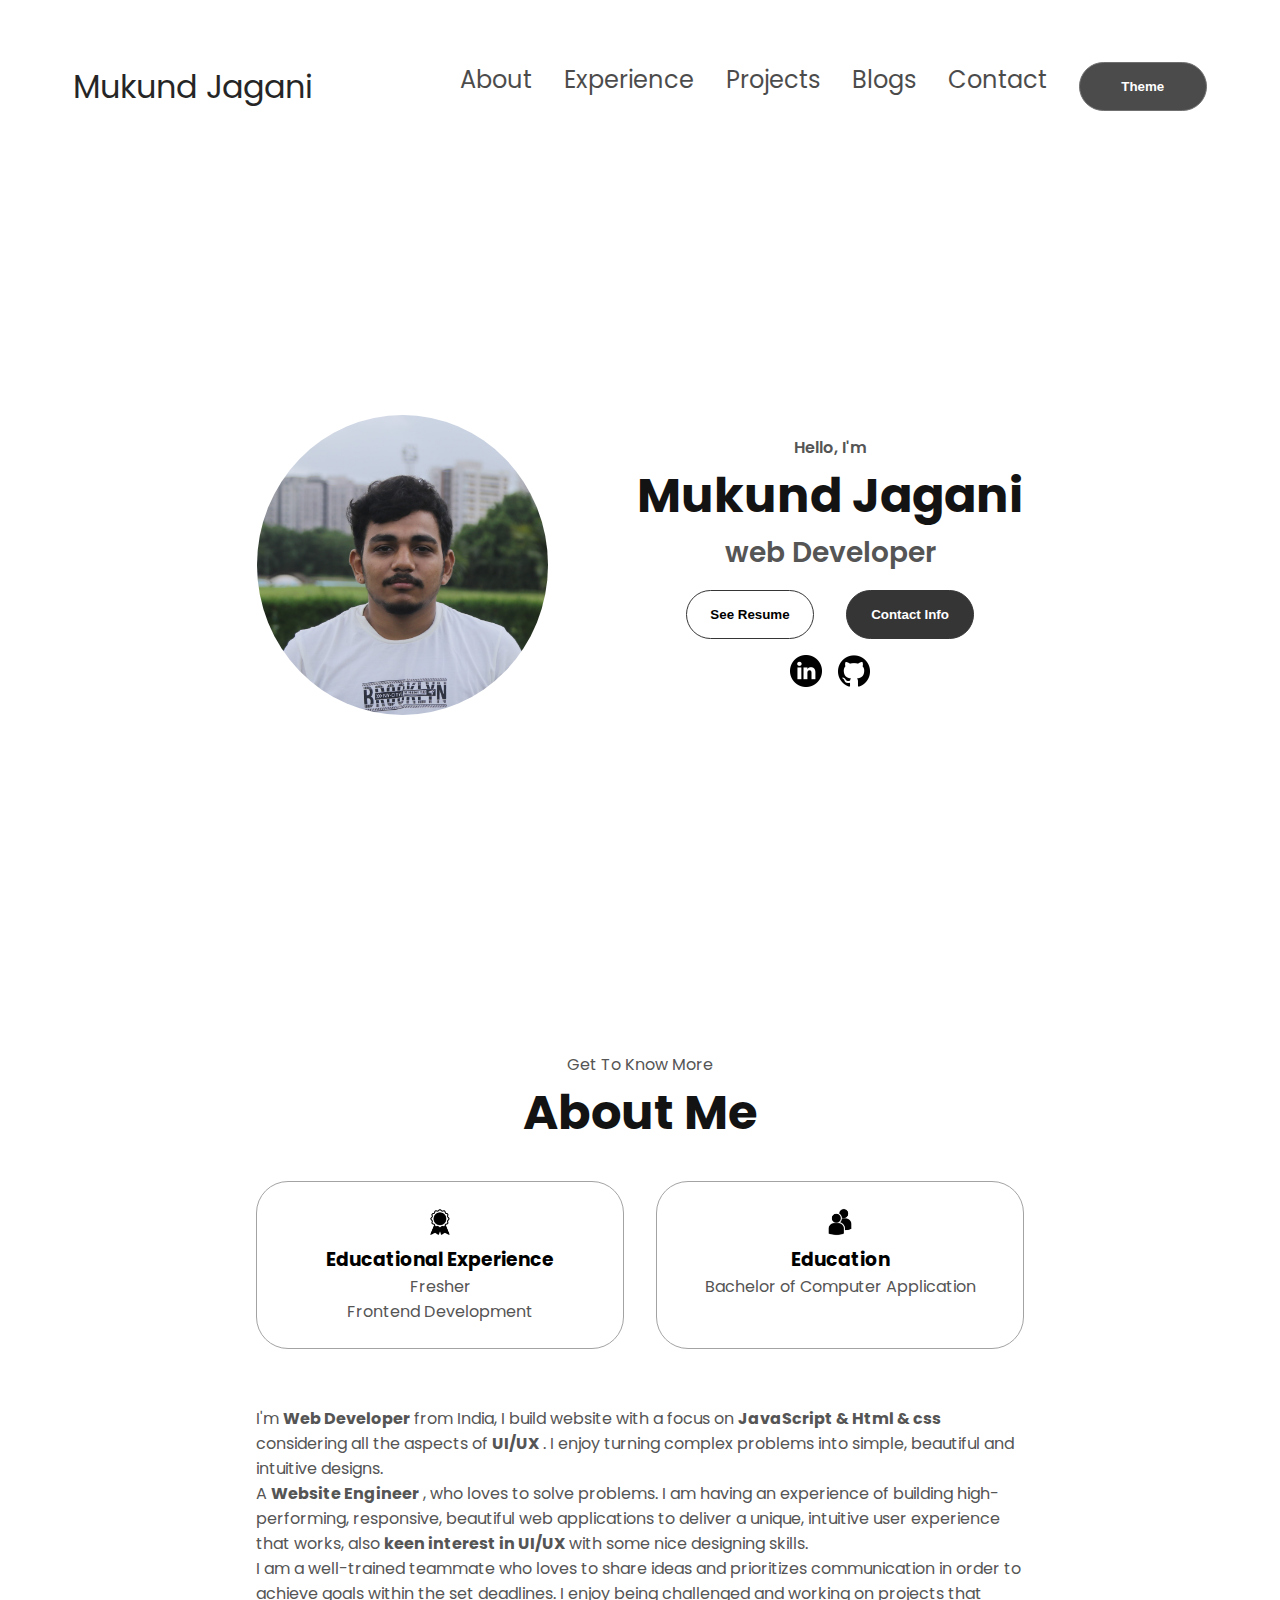
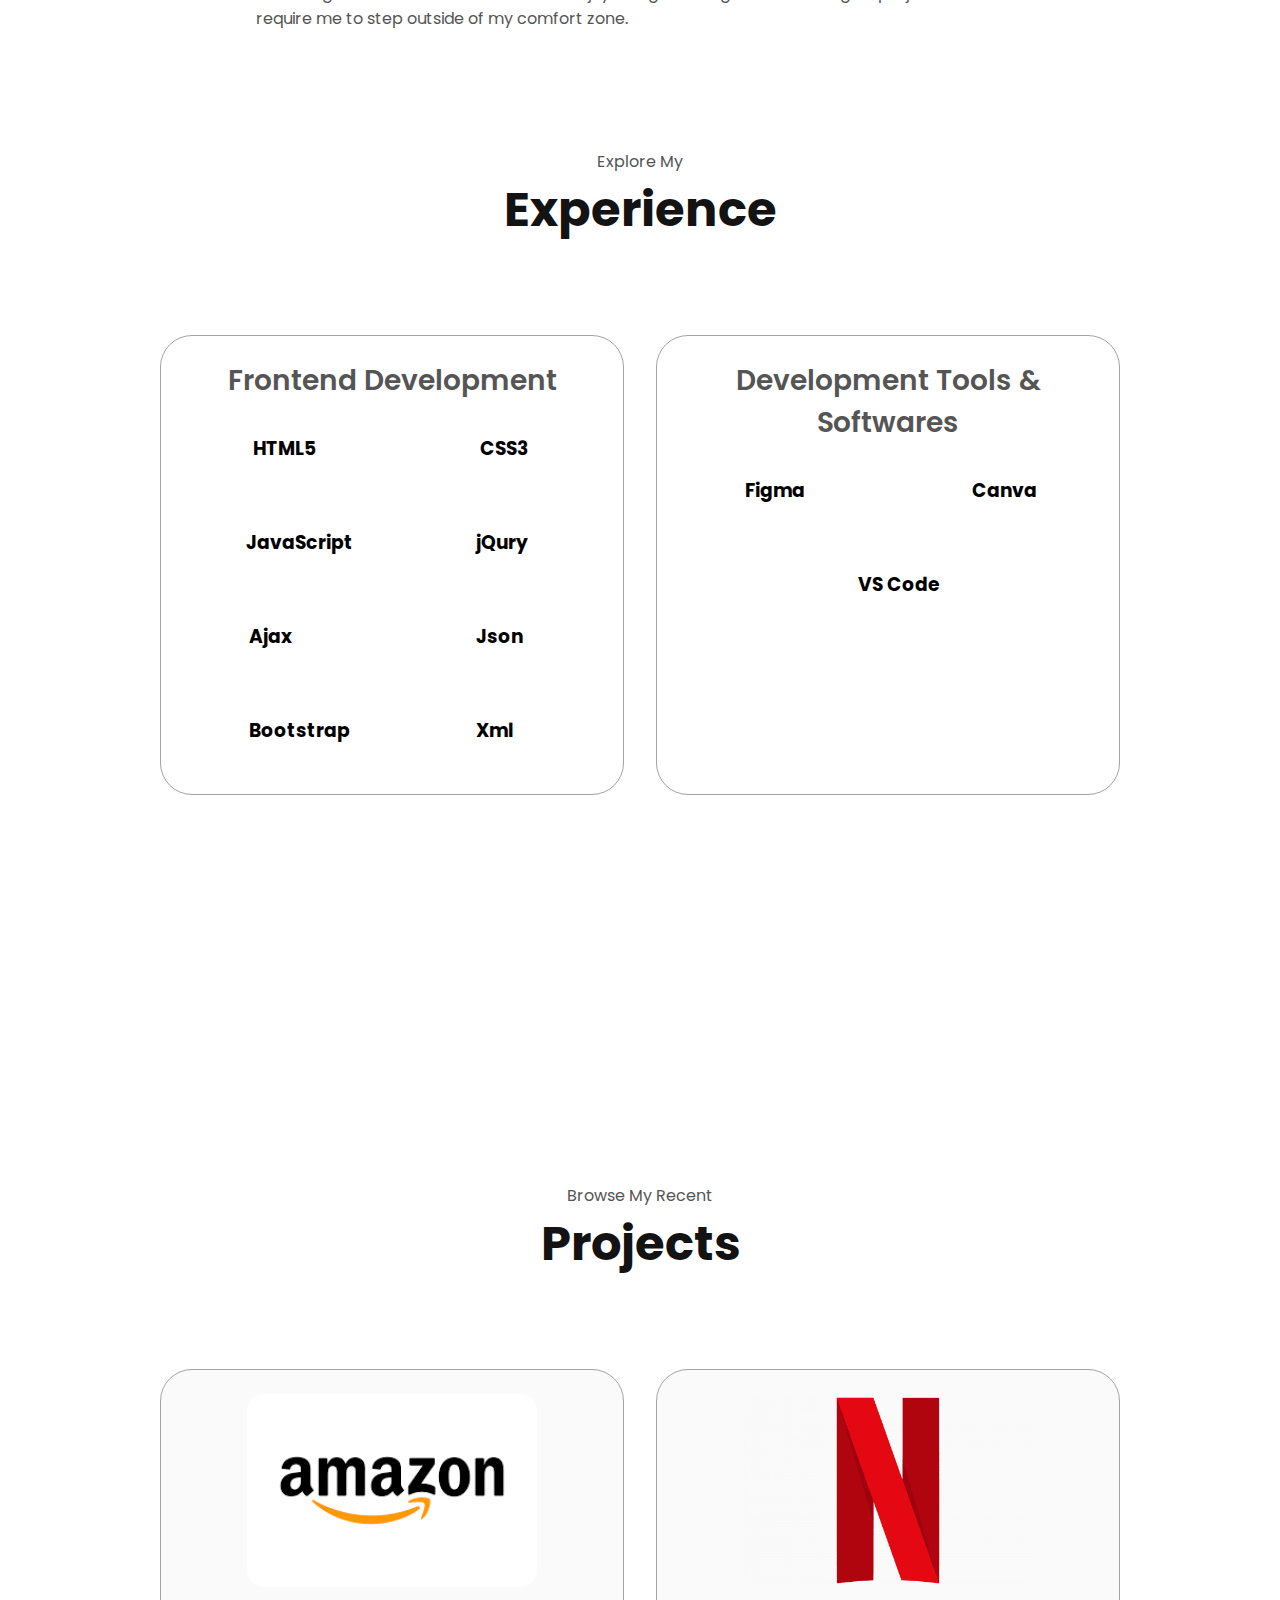
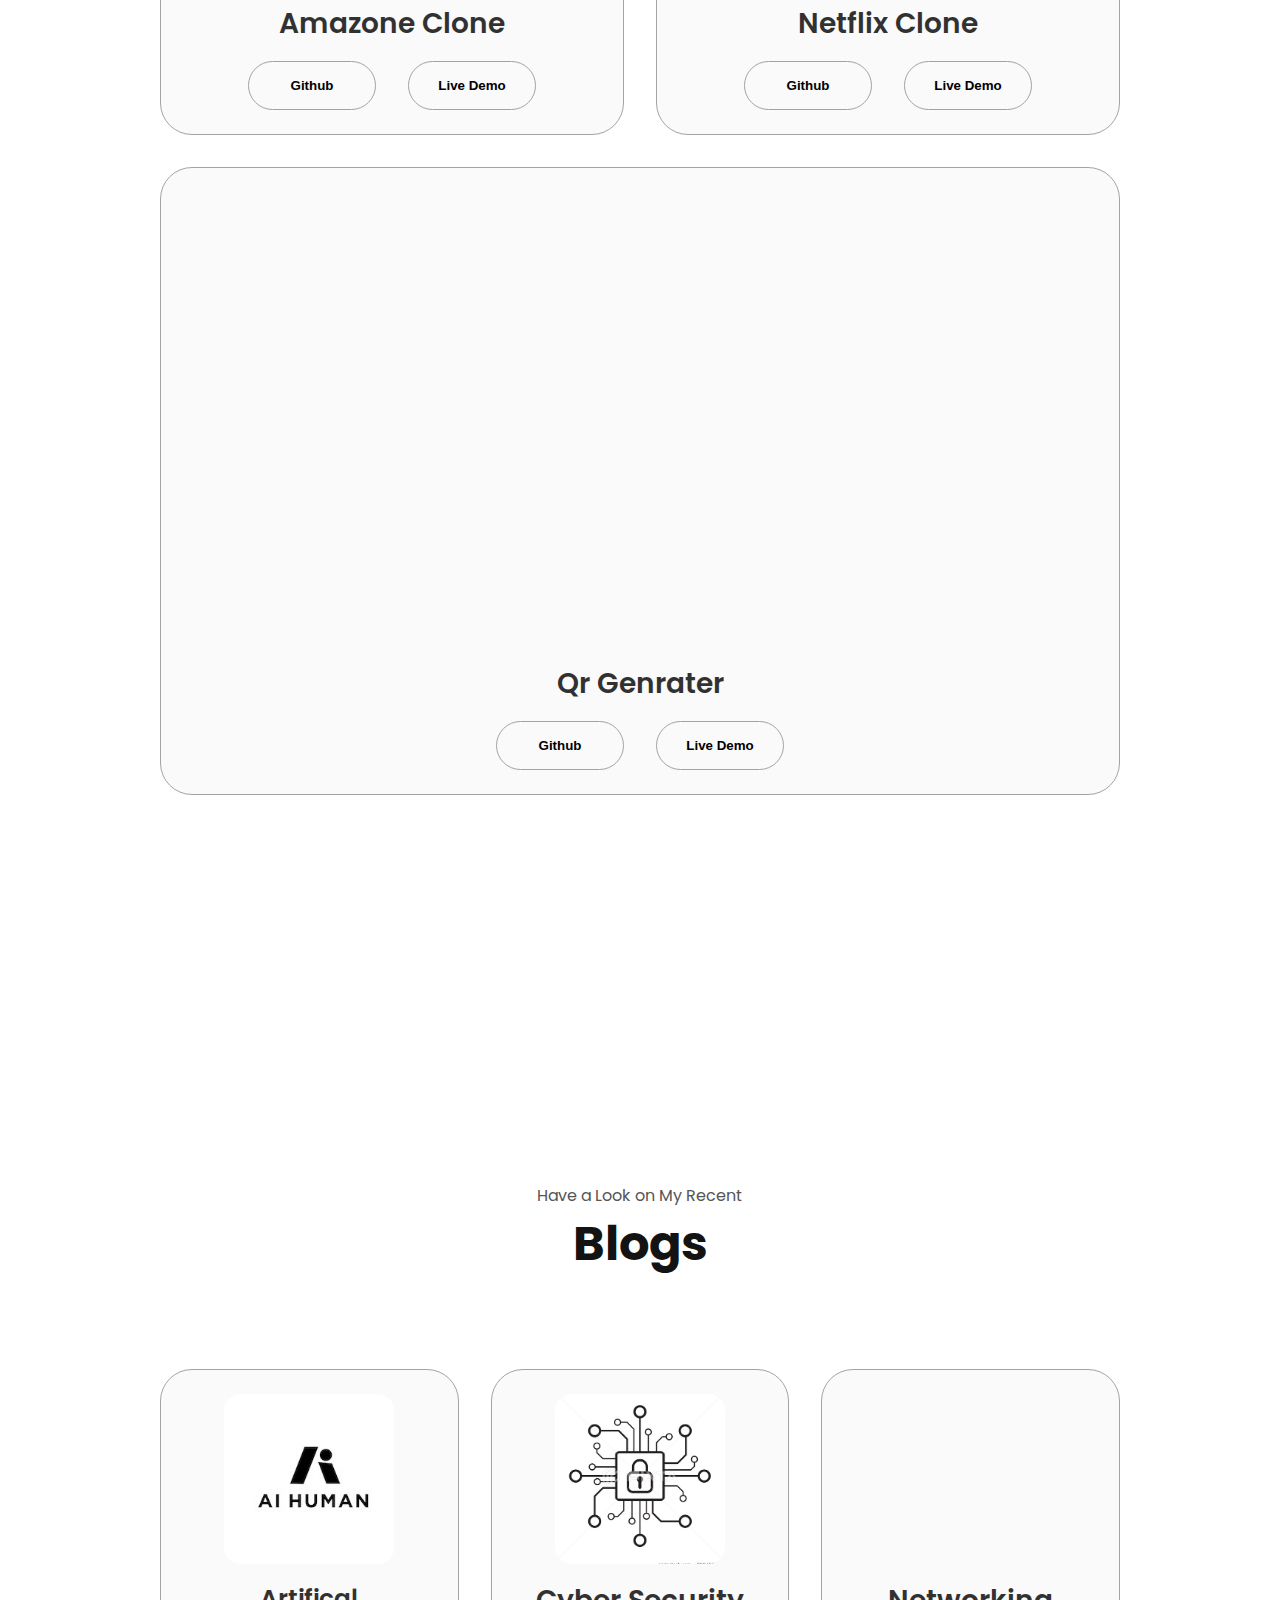
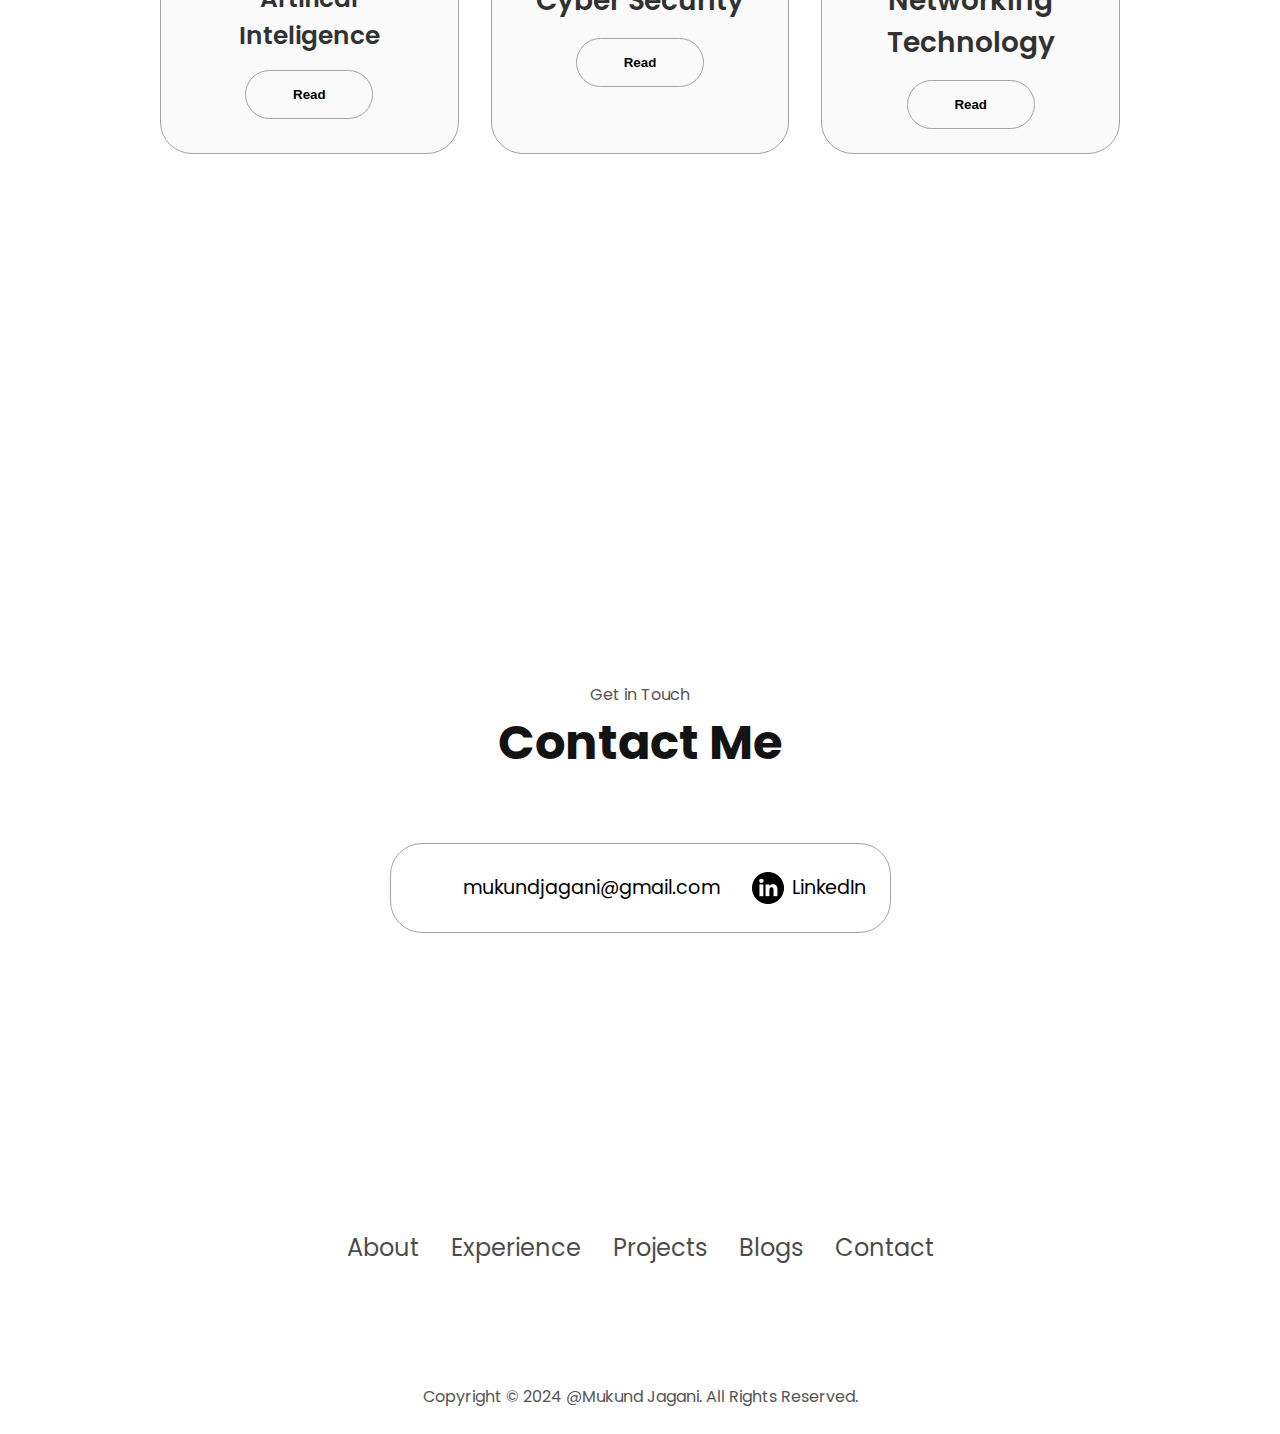
<file: index.html>
<!DOCTYPE html>
<html lang="en">
<head>
    <meta charset="UTF-8">
    <meta http-equiv="X-UA-Compatible" content="IE=edge">
    <meta name="viewport" content="width=device-width, initial-scale=1.0">
    <title>My Portfolio</title>
    <link rel="stylesheet" href="./index.css">
    <link rel="stylesheet" href="index1.css">
    <script src="./index.js"></script>
</head>
<body>

    <nav id="desktop-nav">
        <div class="logo">Mukund Jagani</div>

        <div>
            <ul class="nav-links">
                <li><a href="#about">About</a></li>
                <li><a href="#experience">Experience</a></li>
                <li><a href="#projects">Projects</a></li>
                <li><a href="#blogs">Blogs</a></li>
                <li><a href="#contact">Contact</a></li>
                <li > <button onclick="toggleTheme()" class="btn btn-color-1" style="background: black;vertical-align: middle;">Theme</button></li>
            </ul>
        </div>
    </nav>
    <nav id="hamburger-nav">
        <div class="logo">Mukund Jagani</div>
        <div class="hamburger-menu" onclick="toggleMenu()">
            <div class="hamburger-icon">
                <span></span>
                <span></span>
                <span></span>
            </div>
            <div class="menu-links">
                <li><a href="#about">About</a></li>
                <li><a href="#experience">Experience</a></li>
                <li><a href="#projects">Projects</a></li>
                <li><a href="#blogs">Blogs</a></li>
                <li><a href="#contact">Contact</a></li>
            </div>
        </div>
    </nav>
    <section id="profile">
        <div class="section__pic-container">
            <img decoding="async" id="profile1" src="asset/profile 4.JPG" alt="mukund jagani's profile picture" title="mukund jagani" />
        </div>
        <div class="section__text">
            <p class="section__text__p1">Hello, I'm</p>
            <h1 class="title">Mukund Jagani</h1>
            <p class="section__text__p2">web Developer</p>
            <div class="btn-container">
                <a href="asset/my resume.pdf" rel="">
                    <button class="btn btn-color-2">
                        See Resume
                    </button>
                </a>
                <a  href="#contact">
                <button class="btn btn-color-1">
                    Contact Info
                </button>
            </a>
            </div>
            <div id="socials-container">
                <a  href="https://www.linkedin.com/in/mukund-jagani/" target="_blank" rel="noopener">
                    <img decoding="async" src="asset/linkedin.png" alt="My LinkedIn profile" class="icon" />
                </a>

                <a  href="https://github.com/mukund2506" target="_blank" rel="noopener">
                    <img decoding="async" src="asset/github.png" alt="My Github profile" class="icon" />
                </a>
            </div>
        </div>
    </section>
    <section id="about">
        <p class="section__text__p1">Get To Know More</p>
        <h1 class="title" id="aboutTitle">About Me</h1>
        <div class="section-container">

            <div class="about-details-container">
                <div class="about-containers">
                    <div class="details-container">
                        <img decoding="async" src="asset/experience.png" alt="Experience icon" class="icon" />
                        <h3>Educational Experience</h3>
                        <p>Fresher <br />Frontend Development</p>
                    </div>
                    <div class="details-container">
                        <img decoding="async" src="asset/education.png" alt="Education icon" class="icon" />
                        <h3>Education</h3>
                        <p>Bachelor of Computer Application<br /></p>
                    </div>
                </div><br>
                <div class="text-container">
                    <p><span class="highlight"></span>
                        I'm <span class="highlight">Web  Developer</span> from India, I build website with
                        a focus on
                        <span class="highlight">JavaScript  &amp;  Html &amp;  css</span> considering
                        all the aspects of <span class="highlight">UI/UX</span> . I enjoy turning complex problems into
                        simple,
                        beautiful and intuitive designs. <br> A
                        <span class="highlight">Website Engineer</span> , who loves to solve problems.

                        I am having an experience of building high-performing, responsive, beautiful web applications to
                        deliver a
                        unique, intuitive user experience that works, also <span class="highlight"> keen interest in
                            UI/UX</span>
                        with some nice designing skills. <br> I
                        am a well-trained teammate who loves to share ideas and prioritizes communication in order to
                        achieve goals
                        within the set deadlines. I enjoy being challenged and working on projects that require me to
                        step outside
                        of my comfort zone.
                    </p>
                </div>
            </div>
        </div>
        <!-- <img decoding="async" src="./assets/arrow.png" alt="Arrow icon" class="icon arrow" /> -->
    </section><br><br>
    <section id="experience">
        <p class="section__text__p1">Explore My</p>
        <h1 class="title">Experience</h1><br>
        <div class="experience-details-container">
            <div class="about-containers">
                <div class="details-container">
                    <h2 class="experience-sub-title">Frontend Development</h2>
                    <div class="article-container">
                        <article>
                            <img decoding="async" src="asset/checkmark.png" alt="Experience icon" class="icon" />
                            <div>
                                <h3>HTML5</h3>
                                <p>Experienced</p>
                            </div>
                        </article>
                        <article>
                            <img decoding="async" src="asset/checkmark.png" alt="Experience icon" class="icon" />
                            <div>
                                <h3>CSS3</h3>
                                <p>Experienced</p>
                            </div>
                        </article>
                        <article>
                            <img decoding="async" src="asset/checkmark.png" alt="Experience icon" class="icon" />
                            <div>
                                <h3>JavaScript</h3>
                                <p>Experienced</p>
                            </div>
                        </article>
                        <article>
                            <img decoding="async" src="asset/checkmark.png" alt="Experience icon" class="icon" />
                            <div>
                                <h3>jQury</h3>
                                <p>Intermediate</p>
                            </div>
                        </article>
                        <article>
                            <img decoding="async" src="asset/checkmark.png" alt="Experience icon" class="icon" />
                            <div>
                                <h3>Ajax</h3>
                                <p>Intermediate</p>
                            </div>
                        </article>
                     <article>
              <img decoding="async" src="asset/checkmark.png" alt="Experience icon" class="icon" />
              <div>
                <h3>Json</h3>
                <i hidden>Basic</i>
                <p>Intermediate</p>
              </div>
            </article>
                        <!-- <article>
                            <img decoding="async" src="./assets/checkmark.png" alt="Experience icon" class="icon" />
                            <div>
                                <h3>Tailwind </h3>
                                <p>Intermediate</p>
                            </div>
                        </article> -->
                        <article>
                            <img decoding="async" src="asset/checkmark.png" alt="Experience icon" class="icon" />
                            <div>
                                <h3>Bootstrap </h3>
                                <p>Intermediate</p>
                            </div>
                        </article>

                     <!-- <article>
              <img decoding="async" src="./assets/checkmark.png" alt="Experience icon" class="icon" />
              <div>
                <h3>React</h3>
                <p>Basic</p>
              </div>
            </article> -->

                        <article>
                            <img decoding="async" src="asset/checkmark.png" alt="Experience icon" class="icon" />
                            <div>
                                <h3>Xml</h3>
                                <p>Intermediate</p>
                            </div>
                        </article>
                    </div>
                </div>
                <div class="details-container">
                    <h2 class="experience-sub-title">Development Tools &amp; Softwares</h2>
                    <div class="article-container">
                    <!-- <article>
              <img decoding="async" src="./assets/checkmark.png" alt="Experience icon" class="icon" />
              <div>
                <h3>Git</h3>
                <p>Basic</p>
              </div>
            </article> -->
                        <!-- <article>
                            <img decoding="async" src="./assets/checkmark.png" alt="Experience icon" class="icon" />
                            <div>
                                <h3>GitHub</h3>
                                <p>Intermediate</p>
                            </div>
                        </article> -->
                        <article>
                            <img decoding="async" src="asset/checkmark.png" alt="Experience icon" class="icon" />
                            <div>
                                <h3>Figma</h3>
                                <p>Intermediate</p>
                            </div>
                        </article>
                        <article>
                            <img decoding="async" src="asset/checkmark.png" alt="Experience icon" class="icon" />
                            <div>
                                <h3>Canva</h3>
                                <p>Intermediate</p>
                            </div>
                        </article>
                        <!-- <article>
                            <img decoding="async" src="./assets/checkmark.png" alt="Experience icon" class="icon" />
                            <div>
                            <h3>Netlify</h3>
                                <p>Intermediate</p>
                            </div>
                        </article> -->
                        <article id="lastSkill">
                            <img decoding="async" src="asset/checkmark.png" alt="Experience icon" class="icon" />
                            <div>
                                <h3>VS Code</h3>
                                <p>Intermediate</p>
                            </div>
                        </article>


                    </div>
                </div>
            </div>
        </div>
        <!-- <img decoding="async" src="./assets/arrow.png" alt="Arrow icon" class="icon arrow" /> -->
    </section>

    <!-- project section  -->

    <section id="projects">
        <p class="section__text__p1">Browse My Recent</p>
        <h1 class="title">Projects</h1><br>
        <div class="experience-details-container">
            <div class="about-containers">
                <div class="details-container color-container">
                    <div class="article-container">
                        <img decoding="async" src="asset/amazon.png" alt="Project 3" class="project-img" />
                    </div>
                    <h2 class="experience-sub-title project-title">Amazone Clone</h2>
                    <div class="btn-container">
                        <a  href="https://github.com/mukund2506" target="_blank" rel="noopener">
                            <button class="btn btn-color-2 project-btn">
                                Github
                            </button>
                        </a>

                        <a target="_blank" href="amazon/home.html" target="_blank" rel="noopener">
                            <button class="btn btn-color-2 project-btn">
                                Live Demo
                            </button>
                        </a>
                    </div>
                </div>
                <div class="details-container color-container">
                    <div class="article-container">
                        <img decoding="async" src="asset/Netflix-Logo-2006-500x333-1.png" alt="Project 1" class="project-img" />
                    </div>
                    <h2 class="experience-sub-title project-title">Netflix Clone</h2>
                    <div class="btn-container">
                        <a href="https://github.com/mukund2506" target="_blank" rel="noopener">
                            <button class="btn btn-color-2 project-btn">
                                Github
                            </button>
                        </a>
                        <a  href="netflix/home.html" target="_blank" rel="noopener">
                            <button class="btn btn-color-2 project-btn">
                                Live Demo
                            </button>
                        </a>
                    </div>
                </div>
                <div class="details-container color-container">
                    <div class="article-container">
                        <img decoding="async" src="asset/qr.jpg" alt="Project 3" class="project-img" />
                    </div>
                    <h2 class="experience-sub-title project-title" >Qr Genrater</h2>
                    <div class="btn-container">
                        <a href="https://github.com/mukund2506"  target="_blank" rel="noopener">
                            <button class="btn btn-color-2 project-btn">
                                Github
                            </button>
                        </a>
                        <a target="_blank" href="qrgenrate/home.html" target="_blank" rel="noopener">
                            <button class="btn btn-color-2 project-btn">
                                Live Demo
                            </button>
                        </a>
                                 <!-- <button class="btn btn-color-2 project-btn">
                            Github
                        </button>
                        <button class="btn btn-color-2 project-btn">
                            Live Demo
                        </button>
                    </div> -->
                </div>
            </div>
        </div>
        <!-- <img decoding="async" src="./assets/arrow.png" alt="Arrow icon" class="icon arrow" /> -->
    </section>
    <!-- blog section  -->
    <section id="blogs">
        <p class="section__text__p1">Have a Look on My Recent</p>
        <h1 class="title">Blogs</h1><br>
        <div class="experience-details-container">
            <div class="about-containers">
                <div class="details-container color-container">
                    <div class="article-container">
                        <img decoding="async" src="asset/ai.jpg" alt="Project 1" class="blog-img" />
                    </div>
                    <h2 class="experience-sub-title project-title" style="font-size:1.55rem">Artifical Inteligence</h2>
                    <div class="btn-container">
                        <a  href="https://www.artificial-intelligence.blog/  " target="_blank" rel="noopener">
                            <button class="btn btn-color-2 project-btn">
                                Read
                            </button>
                        </a>
                        <!-- <button class="btn btn-color-2 project-btn">
              Live Demo
            </button> -->
                    </div>
                </div>
                <div class="details-container color-container">
                    <div class="article-container">
                        <img decoding="async" src="asset/cyber.jpg" alt="Project 2" class="blog-img" />
                    </div>
                    <h2 class="experience-sub-title project-title">Cyber Security</h2>
                    <div class="btn-container">
                        <a  href="https://www.cm-alliance.com/cybersecurity-blog/top-lessons-from-microsofts-series-of-security-lapses-in-2023/" target="_blank" rel="noopener">
                            <button class="btn btn-color-2 project-btn">
                                Read
                            </button>
                        </a>
                        <!-- <button class="btn btn-color-2 project-btn">
              Live Demo
            </button> -->
                    </div>
                </div>
                <div class="details-container color-container">
                    <div class="article-container">
                        <img decoding="async" src="asset/network.jpg" alt="Project 3" class="blog-img" />
                    </div>

                    <h2 class="experience-sub-title project-title">Networking Technology</h2>
                    <div class="btn-container">
                        <a href="https://www.clark.edu/academics/programs/science-technology-and-engineering/network-tech/" target="_blank" rel="noopener">
                            <button class="btn btn-color-2 project-btn">
                                Read
                            </button>
                        </a>
                       <!-- <button class="btn btn-color-2 project-btn">
              Live Demo
            </button> -->
                    </div>
                </div>
            </div>
        </div>
        <!-- <img decoding="async" src="./assets/arrow.png" alt="Arrow icon" class="icon arrow" /> -->
    </section>


    <!-- contact section  -->

    <section id="contact">
        <p class="section__text__p1">Get in Touch</p>
        <h1 class="title">Contact Me</h1>
        <div class="contact-info-upper-container">
            <div class="contact-info-container">
                <img decoding="async" src="asset/email.png" alt="Email icon" class="icon contact-icon email-icon" />
                <p><a href="mailto:mukundjagani@gmail.com">mukundjagani@gmail.com</a></p>
            </div>
            <div class="contact-info-container">
                <img decoding="async" src="asset/linkedin.png" alt="LinkedIn icon" class="icon contact-icon" />
                <p><a  href="https://www.linkedin.com/in/mukund-jagani/" target="_blank" rel="noopener">LinkedIn</a></p>
            </div>
        </div>
    </section>

    <!-- footer section  -->

    <footer>
        <nav>
            <div class="nav-links-container">
                <ul class="nav-links">
                    <li><a href="#about">About</a></li>
                    <li><a href="#experience">Experience</a></li>
                    <li><a href="#projects">Projects</a></li>
                    <li><a href="#blogs">Blogs</a></li>
                    <li><a href="#contact">Contact</a></li>
                </ul>
            </div>
        </nav><br><br>
        <p>Copyright &#169; 2024 @Mukund Jagani. All Rights Reserved.</p>
    </footer>
</body>
</html>
</file>
<file: index.css>
@import url("https://fonts.googleapis.com/css2?family=Poppins:wght@300;400;500;600&amp;display=swap");
* {
  margin: 0;
  padding: 0;
}

body {
  font-family: "Poppins", sans-serif;
   overflow-x: hidden;
  /* font-family: 'Nunito', sans-serif; */

}

html {
  scroll-behavior: smooth;
}

p {
  color: rgb(85, 85, 85);
}

/* TRANSITION */

a,
.btn {
  transition: all 300ms ease;
}

/* DESKTOP NAV */

nav,
.nav-links {
  display: flex;
}

nav {
  justify-content: space-around;
  align-items: center;
  height: 17vh;
  margin: 10px 0;
}

.nav-links {
  gap: 2rem;
  list-style: none;
  font-size: 1.5rem;
  opacity: .7;
}

a {
  color: black;
  text-decoration: none;
  text-decoration-color: white;
}

a:hover {
  color: grey;
  text-decoration: underline;
  text-underline-offset: 1rem;
  text-decoration-color: rgb(181, 181, 181);
}

.logo {
  font-size: 2rem;
  opacity: .85;
}

.logo:hover {
  cursor: default;
}

/* HAMBURGER MENU */

#hamburger-nav {
  display: none;
}

.hamburger-menu {
  position: relative;
  display: inline-block;
}

.hamburger-icon {
  display: flex;
  flex-direction: column;
  justify-content: space-between;
  height: 24px;
  width: 30px;
  cursor: pointer;
}

.hamburger-icon span {
  width: 100%;
  height: 2px;
  background-color: black;
  transition: all 0.3 ease-in-out;
}

.menu-links {
  position: absolute;
  top: 100%;
  right: 0;
  background-color: white;
  width: fit-content;
  max-height: 0;
  overflow: hidden;
  transition: all 0.3 ease-in-out;
}

.menu-links a {
  display: block;
  padding: 10px;
  text-align: center;
  font-size: 1.5rem;
  color: black;
  text-decoration: none;
  transition: all 0.3 ease-in-out;
}

.menu-links li {
  list-style: none;
}

.menu-links.open {
  max-height: 300px;
}

.hamburger-icon.open span:first-child {
  transform: rotate(45deg) translate(10px, 5px);
}

.hamburger-icon.open span:nth-child(2) {
  opacity: 0;
}

.hamburger-icon.open span:last-child {
  transform: rotate(-45deg) translate(10px, -5px);
}

.hamburger-icon span:first-child {
  transform: none;
}

.hamburger-icon span:first-child {
  opacity: 1;
}

.hamburger-icon span:first-child {
  transform: none;
}

/* SECTIONS */

section {
  padding-top: 4vh;
  /* height: 96vh; */
  margin: 0 10rem;
  box-sizing: border-box;
  min-height: fit-content;
}

.section-container {
  display: flex;
}

/* PROFILE SECTION */

#profile {
  display: flex;
  justify-content: center;
  gap: 5rem;
  height: 80vh;
}
#profile1{
  border-radius: 50%;
  /* width: 23rem;
  height: 23rem; */
}

.section__pic-container {
  display: flex;
  height: 300px;
  width: 300px;
  margin: auto 0;
}

.section__text {
  align-self: center;
  text-align: center;
}

.section__text p {
  font-weight: 600;
}

.section__text__p1 {
  text-align: center;
}

.section__text__p2 {
  font-size: 1.75rem;
  margin-bottom: 1rem;
}

.title {
  font-size: 3rem;
  text-align: center;
  opacity: .92;
  /* margin-bottom: 2rem; */

}

#socials-container {
  display: flex;
  justify-content: center;
  margin-top: 1rem;
  gap: 1rem;
}

/* ICONS */

.icon {
  cursor: pointer;
  height: 2rem;
  /* opacity: ; */
}

/* BUTTONS */

.btn-container {
  display: flex;
  justify-content: center;
  gap: 2rem;
}

.btn {
  font-weight: 600;
  transition: all 300ms ease;
  padding: 1rem;
  width: 8rem;
  border-radius: 2rem;
  /* font-weight: normal; */
}
a .btn {
  font-weight: 600;
  transition: all 300ms ease;
  padding: 1rem;
  width: 8rem;
  border-radius: 2rem;
}

.btn-color-1,
.btn-color-2 {
  border: rgb(53, 53, 53) 0.1rem solid;
}

.btn-color-1:hover,
.btn-color-2:hover {
  cursor: pointer;
}

.btn-color-1,
.btn-color-2:hover {
  background: rgb(53, 53, 53);
  color: white;
}

.btn-color-1:hover {
  background: rgb(0, 0, 0);
}

.btn-color-2 {
  background: none;
}

.btn-color-2:hover {
  border: rgb(255, 255, 255) 0.1rem solid;
}

.btn-container {
  gap: 2rem;
}

/* ABOUT SECTION */

#about {
  position: relative;
}

.about-containers {
  gap: 2rem;
  margin-bottom: 2rem;
  margin-top: 2rem;
  /* width: 100%; */
}

.about-details-container {
  justify-content: center;
  flex-direction: column;
  width: 60vw;
  margin: auto;
}

.about-containers,
.about-details-container {
  display: flex;
  /* width: 80vw; */
}

.about-pic {
  border-radius: 2rem;
}

.arrow {
  position: absolute;
  right: -5rem;
  bottom: 2.5rem;
}

.details-container {
  padding: 1.5rem;
  flex: 1;
  background: white;
  border-radius: 2rem;
  border: rgb(53, 53, 53) 0.1rem solid;
  border-color: rgb(163, 163, 163);
  text-align: center;

}

.section-container {
  gap: 4rem;
  height: 80%;
}

/* .section__pic-container {
  height: 400px;
  width: 400px;
  margin: auto 0;
} */

/* EXPERIENCE SECTION */

#experience {
  position: relative;
}

.experience-sub-title {
  color: rgb(85, 85, 85);
  font-weight: 600;
  font-size: 1.75rem;
  margin-bottom: 2rem;
}

.experience-details-container {
  display: flex;
  justify-content: center;
  flex-direction: column;
}

.article-container {
  display: flex;
  text-align: left;
  flex-wrap: wrap;
  flex-direction: row;
  gap: 2.5rem;
  margin: auto;
  /* margin: 0 3rem; */
  justify-content: space-around;

}

article {
  display: flex;
  width: 10rem;
  justify-content: space-around;
  /* margin-left: 1rem;
  /* gap: 0.5rem; */
}

article .icon {
  cursor: default;
}
article p {
  visibility: hidden;
}

/* PROJECTS SECTION */

#projects {
  position: relative;
}

.color-container {
  border-color: rgb(163, 163, 163);
  background: rgb(250, 250, 250);
}

.project-img, .blog-img {
  border-radius: 1rem;
  width: 70%;
  height: 70%;
  object-fit: cover;
  /* height: 25rem; */
  /* width: 100%; */
  /* display: block; */
  margin: auto;

}


.project-title {
  margin: 1rem;
  color: black;
  opacity: .8;
}

.project-btn {
  color: black;
  border-color: rgb(163, 163, 163);
}

/* blog  */

.blog-img {
  border-radius: 1rem;
  width: 170px;
  height: 170px;
  object-fit: cover;
  /* height: 25rem; */
  /* width: 100%; */
  /* display: block; */
  margin: auto;

}

/* CONTACT */

#contact {
  display: flex;
  justify-content: center;
  flex-direction: column;
  height: 70vh;
}

.contact-info-upper-container {
  display: flex;
  justify-content: center;
  border-radius: 2rem;
  border: rgb(53, 53, 53) 0.1rem solid;
  border-color: rgb(163, 163, 163);
  background: (250, 250, 250);
  margin: 4rem auto;
  padding: 0.5rem;
}

.contact-info-container {
  display: flex;
  align-items: center;
  justify-content: center;
  gap: 0.5rem;
  margin: 1rem;
}

.contact-info-container p {
  font-size: larger;
}

.contact-icon {
  cursor: default;
}

.email-icon {
  height: 2.5rem;
}

/* FOOTER SECTION */

footer {
  height: 10vh;
  margin: 0 10px;
  display: inline;
}

footer p {
  text-align: center;
}


.highlight{
  font-weight: bolder;
}


/* theme */

body {
    color: aliceblue;
    color: black;
}



.dark-mode{
  background-color: rgb(43, 43, 43);
  color: aliceblue;
  forced-color-adjust: black;
}

.whiteText{
  color: aliceblue;
}
</file>
<file: index1.css>
@media screen and (max-width: 1400px) {
    #profile {
      height: 83vh;
      margin-bottom: 6rem;
    }

    .about-containers {
      flex-wrap: wrap;
    }

    #experience,
    .experience-details-container {
      margin-top: 2rem;
      margin-bottom: 20rem;
    }
  }

  @media screen and (max-width: 1200px) {
    #desktop-nav {
      display: none;
    }

    #hamburger-nav {
      display: flex;
    }

    #experience,
    .experience-details-container {
      margin-top: 2rem;
      margin-bottom: 20rem;
    }

    #profile,
    .section-container {
      display: block;
    }

    .arrow {
      display: none;
    }

    section,
    .section-container {
      height: fit-content;
    }

    section {
      margin: 0 5%;
    }

    .section__pic-container {
      width: 300px;
      height: 300px;
      margin: 0 auto 2rem;
    }

    .about-containers {
      margin-top: 0;
    }

    #aboutTitle {
      margin-bottom: 2rem;
    }
  }

  @media screen and (max-width: 600px) {

    /* body{
      background-color: aqua;
    } */
    #contact,
    footer {
      height: 40vh;
    }

    #profile {
      height: 83vh;
      margin-bottom: 0;
    }

    article {
      font-size: 1rem;
    }

    footer nav {
      height: fit-content;
      margin-bottom: 2rem;
    }

    .about-containers,
    .contact-info-upper-container,
    .btn-container {
      flex-wrap: wrap;

    }

    .contact-info-container {
      margin: 0;
    }

    .contact-info-container p,
    .nav-links li a {
      font-size: 1rem;
    }

    .experience-sub-title {
      font-size: 1.25rem;
    }

    .logo {
      font-size: 1.5rem;
    }

    .nav-links {
      flex-direction: column;
      gap: 0.5rem;
      text-align: center;
    }

    .section__pic-container {
      width: auto;
      height: 50vw;
      justify-content: center;
    }

    /* .section__pic-container {
      width: 300px;
      height: 300px;
      margin: 0 auto 2rem;
    } */
    .section__text__p2 {
      font-size: 1.25rem;
    }

    .about {
      margin-top: 5rem;
    }

    .title {
      font-size: 2rem;
      /* margin-bottom: 15rem; */
      /* margin-top: 4rem; */
    }

    #aboutTitle {
      margin-bottom: 2rem;
    }

    .text-container {
      text-align: justify;
      margin: none;
      padding: 0;
      /* width: 90vw; */

    }

    #projects {
      margin-bottom: 1rem;
    }

  }
</file>
